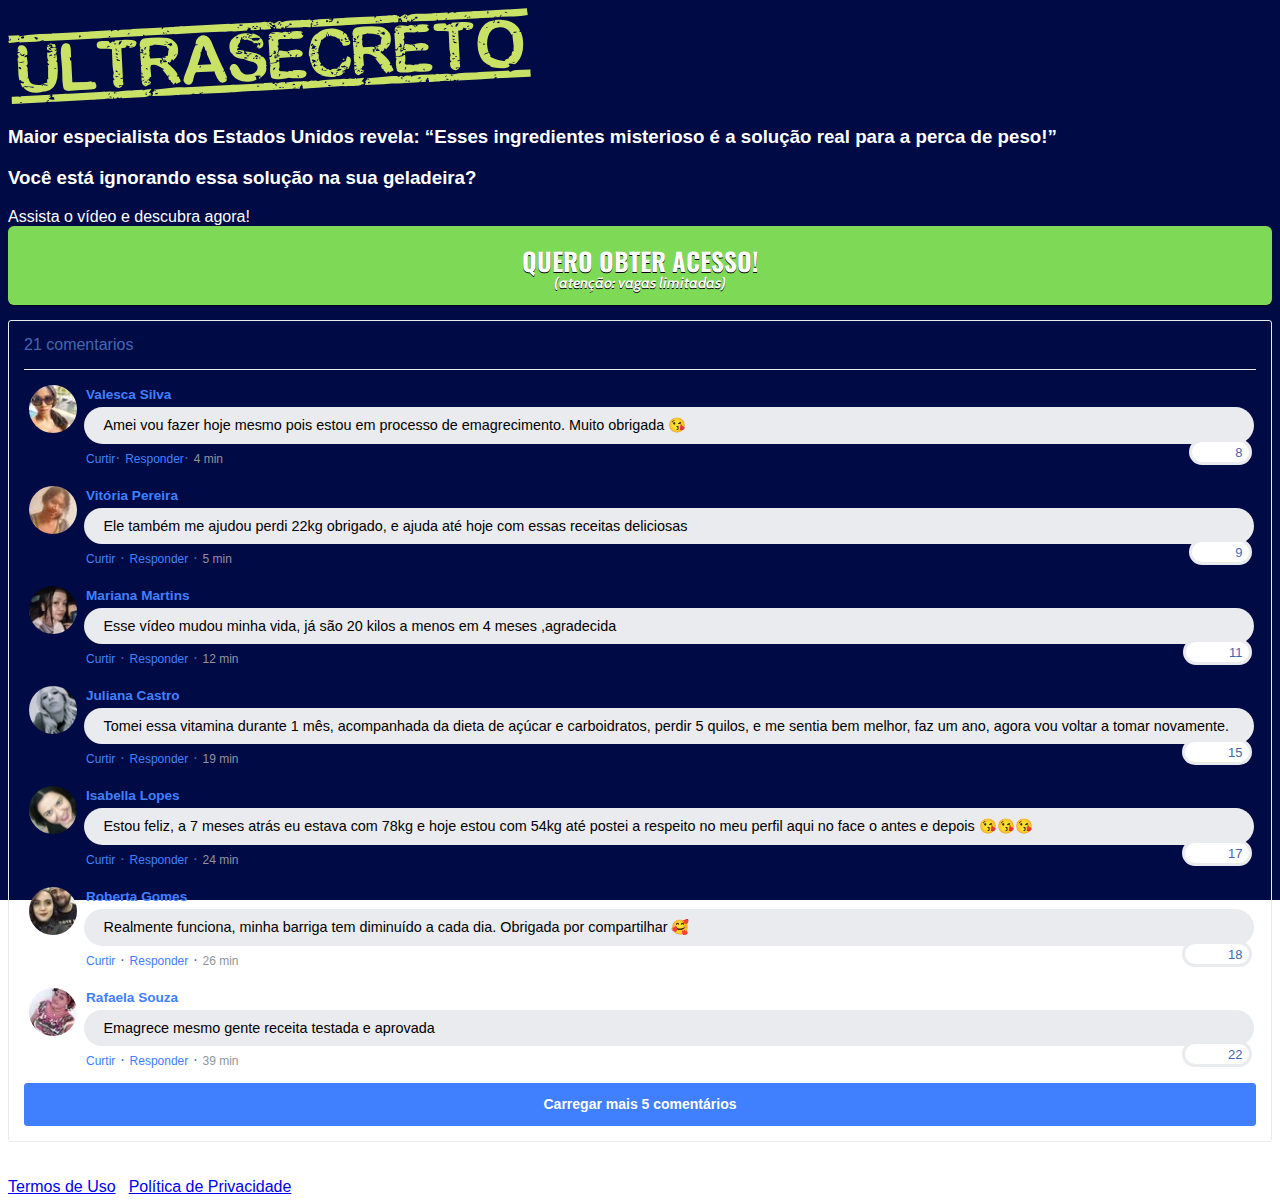
<file: index.html>
<!DOCTYPE html>
<html lang="pt-br">
  <head>
  <!-- Meta Pixel Code -->
<script>
!function(f,b,e,v,n,t,s)
{if(f.fbq)return;n=f.fbq=function(){n.callMethod?
n.callMethod.apply(n,arguments):n.queue.push(arguments)};
if(!f._fbq)f._fbq=n;n.push=n;n.loaded=!0;n.version='2.0';
n.queue=[];t=b.createElement(e);t.async=!0;
t.src=v;s=b.getElementsByTagName(e)[0];
s.parentNode.insertBefore(t,s)}(window, document,'script',
'https://connect.facebook.net/en_US/fbevents.js');
fbq('init', '397241935168516');
fbq('track', 'PageView');
</script>
<noscript><img height="1" width="1" style="display:none"
src="https://www.facebook.com/tr?id=397241935168516&ev=PageView&noscript=1"
/></noscript>
<!-- End Meta Pixel Code -->
    <meta charset="utf-8">
    <meta name="viewport" content="width=device-width, initial-scale=1, shrink-to-fit=no">

    <link rel="stylesheet" href="https://stackpath.bootstrapcdn.com/bootstrap/4.1.3/css/bootstrap.min.css" integrity="sha384-MCw98/SFnGE8fJT3GXwEOngsV7Zt27NXFoaoApmYm81iuXoPkFOJwJ8ERdknLPMO" crossorigin="anonymous">

    <link rel="preconnect" href="https://fonts.googleapis.com">
    <link rel="preconnect" href="https://fonts.gstatic.com" crossorigin>
    <link href="https://fonts.googleapis.com/css2?family=Cabin:ital,wght@0,400;0,500;0,600;0,700;1,400;1,500;1,600;1,700&family=Dosis:wght@200;300;400;500;600;700;800&family=Oswald:wght@200;300;400;500;600;700&family=Signika:wght@300;400;500;600;700&display=swap" rel="stylesheet">

    <link rel="stylesheet" href="./assets/css/com.css">

    <!-- Título da Página -->
    <title>Protocolo Zero Barriga</title>
    
    <style type="text/css">
      body {
        color: white;
        background-image: url("assets/img/bg.jpeg");
        background-color: rgba(0, 0, 0, 0.0);
        background-position: center;
        background-size: cover;
        background-attachment: fixed;
        background-blend-mode: darken;
      }
    </style>

  </head>
  <body>
    
    <header class="py-4">
      <div class="container">
        <div class="row justify-content-center">
          <div class="col-lg-8 text-center">
            <!-- Imagem Ultrasecreto -->
            <img class="img-fluid" src="./assets/img/ultrasecreto.svg">

            <!-- Headline -->
            <h3 class="my-4"><b>Maior especialista dos Estados Unidos revela: “Esses ingredientes misterioso é a solução real para a perca de peso!”</b></h3>
			<h3 class="my-4"><b>Você está ignorando essa solução na sua geladeira?</b></h3>
            <div class="text-black mt-4">Assista o vídeo e descubra agora!</a>
            
			<!-- VSL -->
            <script type="text/javascript" id="scr_6274fc5d3ff084000a55d36d">var s=document.createElement("script");s.src="https://scripts.converteai.net/ba342f0c-c5d6-4878-a8f3-0b27715d3c97/players/6274fc5d3ff084000a55d36d/player.js",s.async=!0,document.head.appendChild(s);</script>
			<!-- Botão -->
            <div id="cta1" class="mt-4 d-none">
              <a href="https://pay.kiwify.com.br/uhLpagN" class="a-btn" style="text-decoration: none;">
                <span class="span-btn">QUERO OBTER ACESSO!</span>
                <span class="span-btn2">(atenção: vagas limitadas)</span>
              </a>
            </div>
        <!-- Comentarios -->
  <section class="comments py-4">
    <div class="container">
    <div class="row justify-content-center">
    <div class="col-lg-8">
    <div class="fb-comments" style="margin-top: 5px;">
    <div class="fb-comments-header">
      <name>21 comentarios</name>
    </div>
    <div class="fb-comments-wrapper" id="2">
      <table class="fb-comments-comment">
        <tbody>
          <tr>
            <td rowspan="3" class="fb-comments-comment-img"><img src="./assets/img/comentarios/m2.jpeg"></td>
            <td>
              <font class="fb-comments-comment-name">
      <name>Valesca Silva</name>
    </font>
  </td>
</tr>
<tr>
  <td class="fb-comments-comment-text">Amei vou fazer hoje mesmo pois estou em processo de emagrecimento. Muito obrigada 😘</td>
</tr>
<tr>
  <td class="fb-comments-comment-actions">
    <like>Curtir</like>·
    <reply>Responder</reply>·
    <likes>8</likes>
    <date>4 min</date>
  </td>
   </tr>
       </tbody>
        </table>
      </div>
<div class="fb-comments-wrapper" id="3">
<table class="fb-comments-comment">
<tbody>
<tr>
<td rowspan="3" class="fb-comments-comment-img"><img src="./assets/img/comentarios/m3.jpeg"></td>
<td>
<font class="fb-comments-comment-name">
<name>Vitória Pereira</name>
</font>
</td>
</tr>
<tr>
<td class="fb-comments-comment-text">Ele também me ajudou perdi 22kg obrigado, e ajuda até hoje com essas receitas deliciosas</td>
</tr>
<tr>
<td class="fb-comments-comment-actions">
<like>Curtir</like>
·
<reply>Responder</reply>
·
<likes>9</likes>
<date>5 min</date>
</td>
</tr>
</tbody>
</table>
</div>
<div class="fb-comments-wrapper" id="4">
<table class="fb-comments-comment">
<tbody>
<tr>
<td rowspan="3" class="fb-comments-comment-img"><img src="./assets/img/comentarios/m4.jpeg"></td>
<td>
<font class="fb-comments-comment-name">
<name>Mariana Martins</name>
</font>
</td>
</tr>
<tr>
<td class="fb-comments-comment-text">Esse vídeo mudou minha vida, já são 20 kilos a menos em 4 meses ,agradecida</td>
</tr>
<tr>
<td class="fb-comments-comment-actions">
<like>Curtir</like>
·
<reply>Responder</reply>
·
<likes>11</likes>
<date>12 min</date>
</td>
</tr>
</tbody>
</table>
</div>
<div class="fb-comments-wrapper" id="5">
<table class="fb-comments-comment">
<tbody>
<tr>
<td rowspan="3" class="fb-comments-comment-img"><img src="./assets/img/comentarios/m5.jpeg"></td>
<td>
<font class="fb-comments-comment-name">
<name>Juliana Castro</name>
</font>
</td>
</tr>
<tr>
<td class="fb-comments-comment-text">Tomei essa vitamina durante 1 mês, acompanhada da dieta de açúcar e carboidratos, perdir 5 quilos, e me sentia bem melhor, faz um ano, agora vou voltar a tomar novamente.</td>
</tr>
<tr>
<td class="fb-comments-comment-actions">
<like>Curtir</like>
·
<reply>Responder</reply>
·
<likes>15</likes>
<date>19 min</date>
</td>
</tr>
</tbody>
</table>
</div>
<div class="fb-comments-wrapper" id="6">
<table class="fb-comments-comment">
<tbody>
<tr>
<td rowspan="3" class="fb-comments-comment-img"><img src="./assets/img/comentarios/m6.jpeg"></td>
<td>
<font class="fb-comments-comment-name">
<name>Isabella Lopes</name>
</font>
</td>
</tr>
<tr>
<td class="fb-comments-comment-text">Estou feliz, a 7 meses atrás eu estava com 78kg e hoje estou com 54kg até postei a respeito no meu perfil aqui no face o antes e depois 😘😘😘</td>
</tr>
<tr>
<td class="fb-comments-comment-actions">
<like>Curtir</like>
·
<reply>Responder</reply>
·
<likes>17</likes>
<date>24 min</date>
</td>
</tr>
</tbody>
</table>
</div>
<div class="fb-comments-wrapper" id="7">
<table class="fb-comments-comment">
<tbody>
<tr>
<td rowspan="3" class="fb-comments-comment-img"><img src="./assets/img/comentarios/m7.jpeg"></td>
<td>
<font class="fb-comments-comment-name">
<name>Roberta Gomes</name>
</font>
</td>
</tr>
<tr>
<td class="fb-comments-comment-text">Realmente funciona, minha barriga tem diminuído a cada dia. Obrigada por compartilhar 🥰</td>
</tr>
<tr>
<td class="fb-comments-comment-actions">
<like>Curtir</like>
·
<reply>Responder</reply>
·
<likes>18</likes>
<date>26 min</date>
</td>
</tr>
</tbody>
</table>
</div>
<div class="fb-comments-wrapper" id="9">
<table class="fb-comments-comment">
<tbody>
<tr>
<td rowspan="3" class="fb-comments-comment-img"><img src="./assets/img/comentarios/m11.jpeg">
</td>
<td>
<font class="fb-comments-comment-name">
<name>Rafaela Souza</name>
</font>
</td>
</tr>
<tr>
<td class="fb-comments-comment-text">Emagrece mesmo gente receita testada e aprovada</td>
</tr>
<tr>
<td class="fb-comments-comment-actions">
<like>Curtir</like>
·
<reply>Responder</reply>
·
<likes>22</likes>
<date>39 min</date>
</td>
</tr>
</tbody>
</table>
</div>
<button class="fb-comments-loadmore" onclick="javascript:loadMore();">Carregar mais 5 comentários</button>
<div style="display:none" id="more">
<div class="fb-comments-wrapper">
<table class="fb-comments-comment" id="10">
<tbody>
<tr>
<td rowspan="3" class="fb-comments-comment-img"><img src="./assets/img/comentarios/m12.jpeg">
</td>
<td>
<font class="fb-comments-comment-name">
<name>Ana Sofia</name>
</font>
</td>
</tr>
<tr>
<td class="fb-comments-comment-text">Maravilhosa melhor de todas fez 7dias tomando e 7 klos já conseguir eliminar tô muito feliz obrigado 😍😍😍</td>
</tr>
<tr>
<td class="fb-comments-comment-actions">
<like>Curtir</like>
·
<reply>Responder</reply>
·
<likes>41</likes>
<date>1 h</date>
</td>
</tr>
</tbody>
</table>
</div>
<div class="fb-comments-wrapper" id="11">
<table class="fb-comments-comment">
<tbody>
<tr>
<td rowspan="3" class="fb-comments-comment-img"><img src="./assets/img/comentarios/m15.jpeg">
</td>
<td>
<font class="fb-comments-comment-name">
<name>Laura Flores</name>
</font>
</td>
</tr>
<tr>
<td class="fb-comments-comment-text">Eu já estou tomando, já eliminei 7 kls, já fez muita diferença, minhas roupas estavam todas apertadas, ágora já estão largas, estou num pós operatório de coluna por isso engordei muito 15 Kg, estava sentindo muita dor agora amenizou muito depois que emagreci já consigo andar mais q antes 🙏🙏🙏🙏🙏🙏</td>
</tr>
<tr>
<td class="fb-comments-comment-actions">
<like>Curtir</like>
·
<reply>Responder</reply>
·
<likes>40</likes>
<date>1 h</date>
</td>
</tr>
</tbody>
</table>
</div>
<div class="fb-comments-wrapper" id="12">
<table class="fb-comments-comment">
<tbody>
<tr>
<td rowspan="3" class="fb-comments-comment-img"><img src="./assets/img/comentarios/m16.jpeg">
</td>
<td>
<font class="fb-comments-comment-name">
<name>Daniela Costa</name>
</font>
</td>
</tr>
<tr>
<td class="fb-comments-comment-text">Muito Obrigada tem me ajudado e muito,Adorei ...Durmo super bem e vendo resultado ..🌹🥰🙋</td>
</tr>
<tr>
<td class="fb-comments-comment-actions">
<like>Curtir</like>
·
<reply>Responder</reply>
·
<likes>47</likes>
<date>1 h</date>
</td>
</tr>
 </tbody>
</table>
</div>
<div class="fb-comments-wrapper" id="13">
<table class="fb-comments-comment">
<tbody>
<tr>
<td rowspan="3" class="fb-comments-comment-img"><img src="./assets/img/comentarios/m17.jpeg"></td>
<td>
<font class="fb-comments-comment-name">
<name>Juliana Dias</name>
</font>
</td>
</tr>
<tr>
<td class="fb-comments-comment-text">Em duas semanas comecei a ver resultados, muito bom</td>
</tr>
<tr>
<td class="fb-comments-comment-actions">
<like>Curtir</like>
·
<reply>Responder</reply>
·
<likes>50</likes>
<date>1 h</date>
</td>
</tr>
</tbody>
</table>
</div>
<div class="fb-comments-wrapper">
<table class="fb-comments-comment" id="14">
<tbody>
<tr>
<td rowspan="3" class="fb-comments-comment-img"><img src="./assets/img/comentarios/m18.jpeg">
</td>
<td>
<font class="fb-comments-comment-name">
<name>Isabelle Correia</name>
</font>
</td>
</tr>
<tr>
<td class="fb-comments-comment-text">Meu irmão perdeu 6 kl em 15 dias... vou começar hj rsrs</td>
</tr>
<tr>
<td class="fb-comments-comment-actions">
<like>Curtir</like>
·
<reply>Responder</reply>
·
<likes>66</likes>
<date>1 h</date>
</td>
</tr>
</tbody>
</table>
</div>
</div>
</div>
</section>
            <!-- Termos de Uso e Política de Privacidade -->
			<div class="text-black mt-4">Este site não faz parte do site do Facebook ou Facebook Inc.Além disso, este site NÃO é endossado pelo Facebook de forma alguma.FACEBOOK é uma marca comercial da FACEBOOK, Inc.</a>
          </div>
        </div>
		<div class="text-black mt-4"><a href="termos.html" class="text-black">Termos de Uso</a> | <a href="privacidade.html" class="text-black">Política de Privacidade</a></div>
      </div>
    </header>

    <script type="text/javascript">
      setTimeout(() => {document.getElementById("cta1").classList.remove("d-none")}, 900000); // temporização da Call to Action (em milissegundos)
    </script>

    <script src="https://code.jquery.com/jquery-3.3.1.slim.min.js" integrity="sha384-q8i/X+965DzO0rT7abK41JStQIAqVgRVzpbzo5smXKp4YfRvH+8abtTE1Pi6jizo" crossorigin="anonymous"></script>
    <script src="https://cdnjs.cloudflare.com/ajax/libs/popper.js/1.14.3/umd/popper.min.js" integrity="sha384-ZMP7rVo3mIykV+2+9J3UJ46jBk0WLaUAdn689aCwoqbBJiSnjAK/l8WvCWPIPm49" crossorigin="anonymous"></script>
    <script src="https://stackpath.bootstrapcdn.com/bootstrap/4.1.3/js/bootstrap.min.js" integrity="sha384-ChfqqxuZUCnJSK3+MXmPNIyE6ZbWh2IMqE241rYiqJxyMiZ6OW/JmZQ5stwEULTy" crossorigin="anonymous"></script>
    <script src="./assets/js/com.js"></script>
  </body>
</html>
</file>
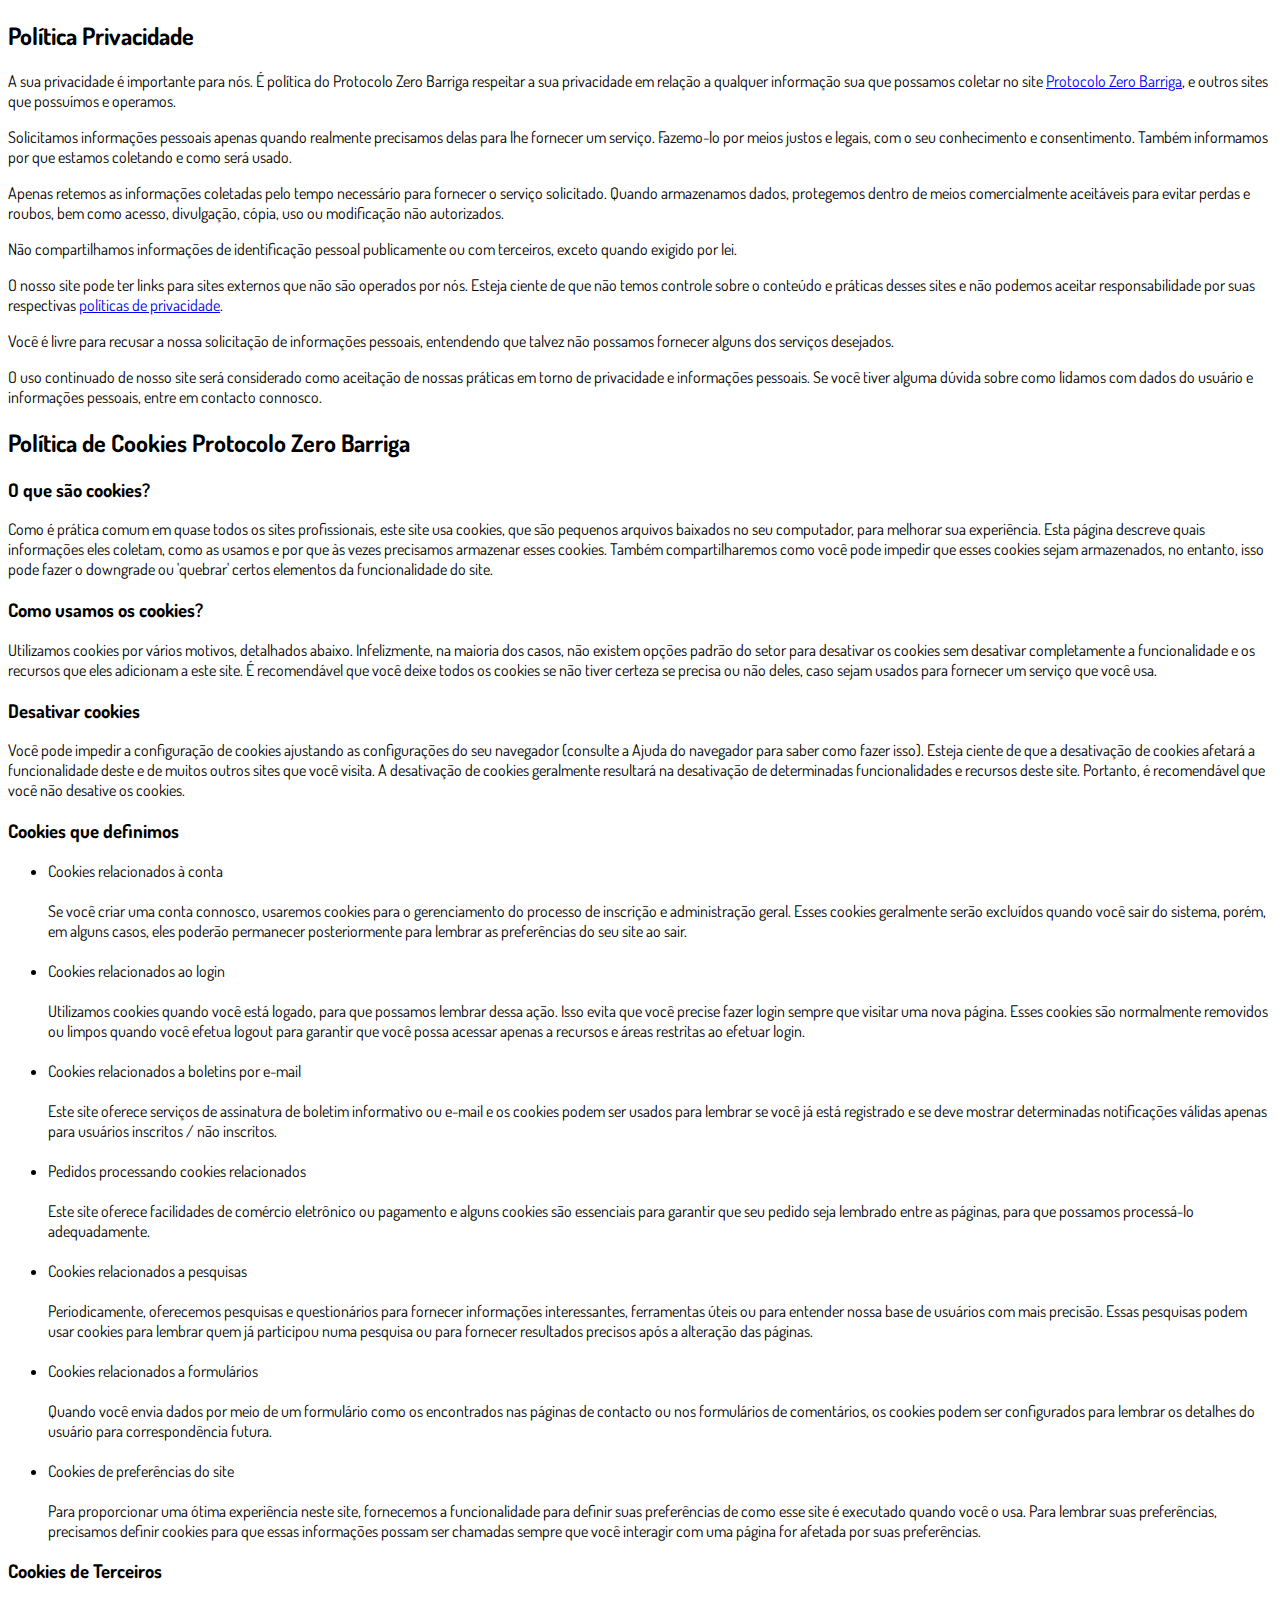
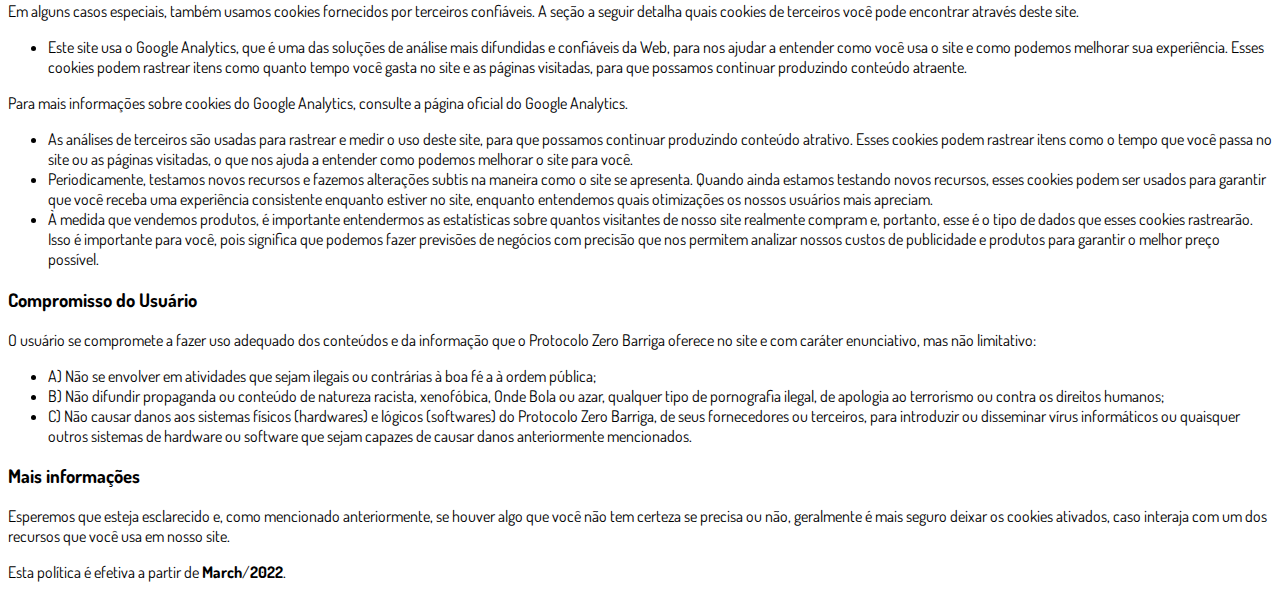
<file: privacidade.html>
<!DOCTYPE html>
<html lang="pt-br">
  <head>
    <meta charset="utf-8">
    <meta name="viewport" content="width=device-width, initial-scale=1, shrink-to-fit=no">

    <link rel="stylesheet" href="https://stackpath.bootstrapcdn.com/bootstrap/4.1.3/css/bootstrap.min.css" integrity="sha384-MCw98/SFnGE8fJT3GXwEOngsV7Zt27NXFoaoApmYm81iuXoPkFOJwJ8ERdknLPMO" crossorigin="anonymous">

    <link rel="preconnect" href="https://fonts.googleapis.com">
    <link rel="preconnect" href="https://fonts.gstatic.com" crossorigin>
    <link href="https://fonts.googleapis.com/css2?family=Dosis:wght@200;300;400;500;600;700;800&display=swap" rel="stylesheet">
    
    <!-- Ícone da Página -->
    <link rel="shortcut icon" type="image/jpg" href="./assets/img/favicon.png">

    <!-- Título da Página -->
    <title>Política de Privacidade | Protocolo Zero Barriga</title>
    
    <style type="text/css">
      body {
        font-family: 'Dosis', sans-serif;
      }
    </style>

  </head>
  <body>
    
    <div class="container py-5">
      <div class="row justify-content-center">
        <div class="col-lg-8">
          <h2>Política Privacidade</h2>                    <p>A sua privacidade é importante para nós. É política do Protocolo Zero Barriga respeitar a sua privacidade em relação a qualquer informação sua que possamos coletar no site <a href="#">Protocolo Zero Barriga</a>, e outros sites que possuímos e operamos.</p>                    <p>Solicitamos informações pessoais apenas quando realmente precisamos delas para lhe fornecer um serviço. Fazemo-lo por meios justos e legais, com o seu conhecimento e consentimento. Também informamos por que estamos coletando e como será usado.                    </p>                    <p>Apenas retemos as informações coletadas pelo tempo necessário para fornecer o serviço solicitado. Quando armazenamos dados, protegemos dentro de meios comercialmente aceitáveis ​​para evitar perdas e roubos, bem como acesso, divulgação, cópia, uso ou                        modificação não autorizados.</p>                    <p>Não compartilhamos informações de identificação pessoal publicamente ou com terceiros, exceto quando exigido por lei.</p>                    <p>O nosso site pode ter links para sites externos que não são operados por nós. Esteja ciente de que não temos controle sobre o conteúdo e práticas desses sites e não podemos aceitar responsabilidade por suas respectivas <a href='https://politicaprivacidade.com' target='_BLANK'>políticas de privacidade</a>.                    </p>                    <p>Você é livre para recusar a nossa solicitação de informações pessoais, entendendo que talvez não possamos fornecer alguns dos serviços desejados.</p>                    <p>O uso continuado de nosso site será considerado como aceitação de nossas práticas em torno de privacidade e informações pessoais. Se você tiver alguma dúvida sobre como lidamos com dados do usuário e informações pessoais, entre em contacto connosco.</p>                    <h2>Política de Cookies Protocolo Zero Barriga</h2>                    <h3>O que são cookies?</h3>                    <p>Como é prática comum em quase todos os sites profissionais, este site usa cookies, que são pequenos arquivos baixados no seu computador, para melhorar sua experiência. Esta página descreve quais informações eles coletam, como as usamos e por que às vezes                        precisamos armazenar esses cookies. Também compartilharemos como você pode impedir que esses cookies sejam armazenados, no entanto, isso pode fazer o downgrade ou 'quebrar' certos elementos da funcionalidade do site.</p>                    <h3>Como usamos os cookies?</h3>                    <p>Utilizamos cookies por vários motivos, detalhados abaixo. Infelizmente, na maioria dos casos, não existem opções padrão do setor para desativar os cookies sem desativar completamente a funcionalidade e os recursos que eles adicionam a este site. É recomendável                        que você deixe todos os cookies se não tiver certeza se precisa ou não deles, caso sejam usados ​​para fornecer um serviço que você usa.</p>                    <h3>Desativar cookies</h3>                    <p>Você pode impedir a configuração de cookies ajustando as configurações do seu navegador (consulte a Ajuda do navegador para saber como fazer isso). Esteja ciente de que a desativação de cookies afetará a funcionalidade deste e de muitos outros sites que                        você visita. A desativação de cookies geralmente resultará na desativação de determinadas funcionalidades e recursos deste site. Portanto, é recomendável que você não desative os cookies.</p>                    <h3>Cookies que definimos</h3>                    <ul>                        <li>                            Cookies relacionados à conta<br><br> Se você criar uma conta connosco, usaremos cookies para o gerenciamento do processo de inscrição e administração geral. Esses cookies geralmente serão excluídos quando você sair do sistema, porém, em alguns                            casos, eles poderão permanecer posteriormente para lembrar as preferências do seu site ao sair.<br><br>                        </li>                        <li>                            Cookies relacionados ao login<br><br> Utilizamos cookies quando você está logado, para que possamos lembrar dessa ação. Isso evita que você precise fazer login sempre que visitar uma nova página. Esses cookies são normalmente removidos ou limpos                            quando você efetua logout para garantir que você possa acessar apenas a recursos e áreas restritas ao efetuar login.<br><br>                        </li>                        <li>                            Cookies relacionados a boletins por e-mail<br><br> Este site oferece serviços de assinatura de boletim informativo ou e-mail e os cookies podem ser usados ​​para lembrar se você já está registrado e se deve mostrar determinadas notificações                            válidas apenas para usuários inscritos / não inscritos.<br><br>                        </li>                        <li>                            Pedidos processando cookies relacionados<br><br> Este site oferece facilidades de comércio eletrônico ou pagamento e alguns cookies são essenciais para garantir que seu pedido seja lembrado entre as páginas, para que possamos processá-lo adequadamente.<br><br>                        </li>                        <li>                            Cookies relacionados a pesquisas<br><br> Periodicamente, oferecemos pesquisas e questionários para fornecer informações interessantes, ferramentas úteis ou para entender nossa base de usuários com mais precisão. Essas pesquisas podem usar cookies                            para lembrar quem já participou numa pesquisa ou para fornecer resultados precisos após a alteração das páginas.<br><br>                        </li>                        <li>                            Cookies relacionados a formulários<br><br> Quando você envia dados por meio de um formulário como os encontrados nas páginas de contacto ou nos formulários de comentários, os cookies podem ser configurados para lembrar os detalhes do usuário                            para correspondência futura.<br><br>                        </li>                        <li>                            Cookies de preferências do site<br><br> Para proporcionar uma ótima experiência neste site, fornecemos a funcionalidade para definir suas preferências de como esse site é executado quando você o usa. Para lembrar suas preferências, precisamos                            definir cookies para que essas informações possam ser chamadas sempre que você interagir com uma página for afetada por suas preferências.<br>                        </li>                    </ul>                    <h3>Cookies de Terceiros</h3>                    <p>Em alguns casos especiais, também usamos cookies fornecidos por terceiros confiáveis. A seção a seguir detalha quais cookies de terceiros você pode encontrar através deste site.</p>                    <ul>                        <li>                            Este site usa o Google Analytics, que é uma das soluções de análise mais difundidas e confiáveis ​​da Web, para nos ajudar a entender como você usa o site e como podemos melhorar sua experiência. Esses cookies podem rastrear itens como quanto tempo                            você gasta no site e as páginas visitadas, para que possamos continuar produzindo conteúdo atraente.                        </li>                    </ul>                    <p>Para mais informações sobre cookies do Google Analytics, consulte a página oficial do Google Analytics.</p>                    <ul>                        <li>                            As análises de terceiros são usadas para rastrear e medir o uso deste site, para que possamos continuar produzindo conteúdo atrativo. Esses cookies podem rastrear itens como o tempo que você passa no site ou as páginas visitadas, o que nos ajuda a entender                            como podemos melhorar o site para você.</li>                        <li>                            Periodicamente, testamos novos recursos e fazemos alterações subtis na maneira como o site se apresenta. Quando ainda estamos testando novos recursos, esses cookies podem ser usados ​​para garantir que você receba uma experiência consistente enquanto                            estiver no site, enquanto entendemos quais otimizações os nossos usuários mais apreciam.</li>                        <li>                            À medida que vendemos produtos, é importante entendermos as estatísticas sobre quantos visitantes de nosso site realmente compram e, portanto, esse é o tipo de dados que esses cookies rastrearão. Isso é importante para você, pois significa que podemos                            fazer previsões de negócios com precisão que nos permitem analizar nossos custos de publicidade e produtos para garantir o melhor preço possível.</li>                                            </ul>                    <h3>Compromisso do Usuário</h3>                                <p>O usuário se compromete a fazer uso adequado dos conteúdos e da informação que o Protocolo Zero Barriga oferece no site e com caráter enunciativo, mas não limitativo:</p>                                        <ul>                        <li>A) Não se envolver em atividades que sejam ilegais ou contrárias à boa fé a à ordem pública;</li>                        <li>B) Não difundir propaganda ou conteúdo de natureza racista, xenofóbica, <a style='color: inherit !important; text-decoration:none !important;' href='https://ondeapostar.pt/onde-da-a-bola/'>Onde Bola</a> ou azar, qualquer tipo de pornografia ilegal, de apologia ao terrorismo ou contra os direitos humanos;</li>                        <li>C) Não causar danos aos sistemas físicos (hardwares) e lógicos (softwares) do Protocolo Zero Barriga, de seus fornecedores ou terceiros, para introduzir ou disseminar vírus informáticos ou quaisquer outros sistemas de hardware ou software que sejam capazes de causar danos anteriormente mencionados.</li>                    </ul>                                        <h3>Mais informações</h3>                    <p>Esperemos que esteja esclarecido e, como mencionado anteriormente, se houver algo que você não tem certeza se precisa ou não, geralmente é mais seguro deixar os cookies ativados, caso interaja com um dos recursos que você usa em nosso site.</p>                    <p>Esta política é efetiva a partir de <strong>March</strong>/<strong>2022</strong>.</p>
        </div>
      </div>
    </div>

    <script src="https://code.jquery.com/jquery-3.3.1.slim.min.js" integrity="sha384-q8i/X+965DzO0rT7abK41JStQIAqVgRVzpbzo5smXKp4YfRvH+8abtTE1Pi6jizo" crossorigin="anonymous"></script>
    <script src="https://cdnjs.cloudflare.com/ajax/libs/popper.js/1.14.3/umd/popper.min.js" integrity="sha384-ZMP7rVo3mIykV+2+9J3UJ46jBk0WLaUAdn689aCwoqbBJiSnjAK/l8WvCWPIPm49" crossorigin="anonymous"></script>
    <script src="https://stackpath.bootstrapcdn.com/bootstrap/4.1.3/js/bootstrap.min.js" integrity="sha384-ChfqqxuZUCnJSK3+MXmPNIyE6ZbWh2IMqE241rYiqJxyMiZ6OW/JmZQ5stwEULTy" crossorigin="anonymous"></script>
  </body>
</html>
</file>
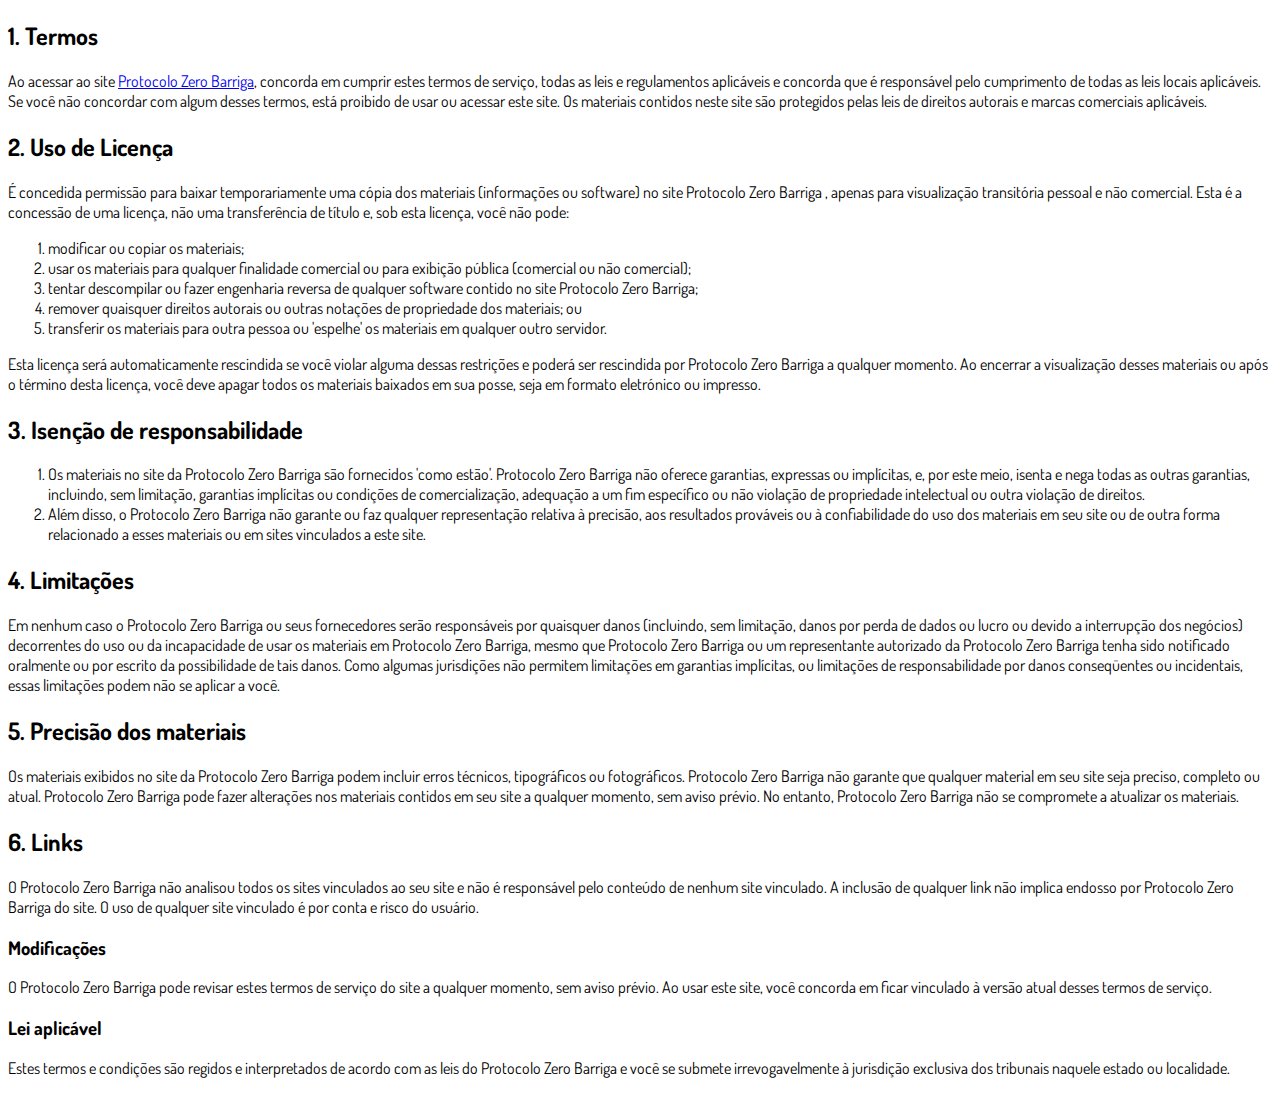
<file: termos.html>
<!DOCTYPE html>
<html lang="pt-br">
  <head>
    <meta charset="utf-8">
    <meta name="viewport" content="width=device-width, initial-scale=1, shrink-to-fit=no">

    <link rel="stylesheet" href="https://stackpath.bootstrapcdn.com/bootstrap/4.1.3/css/bootstrap.min.css" integrity="sha384-MCw98/SFnGE8fJT3GXwEOngsV7Zt27NXFoaoApmYm81iuXoPkFOJwJ8ERdknLPMO" crossorigin="anonymous">

    <link rel="preconnect" href="https://fonts.googleapis.com">
    <link rel="preconnect" href="https://fonts.gstatic.com" crossorigin>
    <link href="https://fonts.googleapis.com/css2?family=Dosis:wght@200;300;400;500;600;700;800&display=swap" rel="stylesheet">
    
    <!-- Ícone da Página -->
    <link rel="shortcut icon" type="image/jpg" href="./assets/img/favicon.png">

    <!-- Título da Página -->
    <title>Termos de Uso | Protocolo Zero Barriga</title>
    
    <style type="text/css">
      body {
        font-family: 'Dosis', sans-serif;
      }
    </style>

  </head>
  <body>
    
    <div class="container py-5">
      <div class="row justify-content-center">
        <div class="col-lg-8">
          <h2>1. Termos</h2>            <p>Ao acessar ao site <a href='#'>Protocolo Zero Barriga</a>, concorda em cumprir estes termos de serviço, todas as leis e regulamentos aplicáveis ​​e concorda que é responsável pelo cumprimento de todas as leis locais aplicáveis. Se você não concordar com algum                desses termos, está proibido de usar ou acessar este site. Os materiais contidos neste site são protegidos pelas leis de direitos autorais e marcas comerciais aplicáveis.</p>            <h2>2. Uso de Licença</h2>            <p>É concedida permissão para baixar temporariamente uma cópia dos materiais (informações ou software) no site Protocolo Zero Barriga , apenas para visualização transitória pessoal e não comercial. Esta é a concessão de uma licença, não uma transferência de título e,                sob esta licença, você não pode: </p>            <ol>            <li>modificar ou copiar os materiais;  </li>            <li>usar os materiais para qualquer finalidade comercial ou para exibição pública (comercial ou não comercial);  </li>            <li>tentar descompilar ou fazer engenharia reversa de qualquer software contido no site Protocolo Zero Barriga;  </li>            <li>remover quaisquer direitos autorais ou outras notações de propriedade dos materiais; ou  </li>            <li>transferir os materiais para outra pessoa ou 'espelhe' os materiais em qualquer outro servidor.</li>            </ol>            <p>Esta licença será automaticamente rescindida se você violar alguma dessas restrições e poderá ser rescindida por Protocolo Zero Barriga a qualquer momento. Ao encerrar a visualização desses materiais ou após o término desta licença, você deve apagar todos os materiais                baixados em sua posse, seja em formato eletrónico ou impresso.</p>            <h2>3. Isenção de responsabilidade</h2>            <ol>            <li>Os materiais no site da Protocolo Zero Barriga são fornecidos 'como estão'. Protocolo Zero Barriga não oferece garantias, expressas ou implícitas, e, por este meio, isenta e nega todas as outras garantias, incluindo, sem limitação, garantias implícitas ou condições de comercialização,            adequação a um fim específico ou não violação de propriedade intelectual ou outra violação de direitos. </li>            <li>Além disso, o Protocolo Zero Barriga não garante ou faz qualquer representação relativa à precisão, aos resultados prováveis ​​ou à confiabilidade do uso dos            materiais em seu site ou de outra forma relacionado a esses materiais ou em sites vinculados a este site.</li>            </ol>            <h2>4. Limitações</h2>            <p>Em nenhum caso o Protocolo Zero Barriga ou seus fornecedores serão responsáveis ​​por quaisquer danos (incluindo, sem limitação, danos por perda de dados ou lucro ou devido a interrupção dos negócios) decorrentes do uso ou da incapacidade de usar os materiais em Protocolo Zero Barriga,                mesmo que Protocolo Zero Barriga ou um representante autorizado da Protocolo Zero Barriga tenha sido notificado oralmente ou por escrito da possibilidade de tais danos. Como algumas jurisdições não permitem limitações em garantias implícitas, ou limitações de responsabilidade                por danos conseqüentes ou incidentais, essas limitações podem não se aplicar a você.</p>            <h2>5. Precisão dos materiais</h2>            <p>Os materiais exibidos no site da Protocolo Zero Barriga podem incluir erros técnicos, tipográficos ou fotográficos. Protocolo Zero Barriga não garante que qualquer material em seu site seja preciso, completo ou atual. Protocolo Zero Barriga pode fazer alterações nos materiais contidos em seu                site a qualquer momento, sem aviso prévio. No entanto, Protocolo Zero Barriga não se compromete a atualizar os materiais.</p>            <h2>6. Links</h2>            <p>O Protocolo Zero Barriga não analisou todos os sites vinculados ao seu site e não é responsável pelo conteúdo de nenhum site vinculado. A inclusão de qualquer link não implica endosso por Protocolo Zero Barriga do site. O uso de qualquer site vinculado é por conta e risco do usuário.</p>            </p>            <h3>Modificações</h3>            <p>O Protocolo Zero Barriga pode revisar estes termos de serviço do site a qualquer momento, sem aviso prévio. Ao usar este site, você concorda em ficar vinculado à versão atual desses termos de serviço.</p>            <h3>Lei aplicável</h3>            <p>Estes termos e condições são regidos e interpretados de acordo com as leis do Protocolo Zero Barriga e você se submete irrevogavelmente à jurisdição exclusiva dos tribunais naquele estado ou localidade.</p>
        </div>
      </div>
    </div>

    <script src="https://code.jquery.com/jquery-3.3.1.slim.min.js" integrity="sha384-q8i/X+965DzO0rT7abK41JStQIAqVgRVzpbzo5smXKp4YfRvH+8abtTE1Pi6jizo" crossorigin="anonymous"></script>
    <script src="https://cdnjs.cloudflare.com/ajax/libs/popper.js/1.14.3/umd/popper.min.js" integrity="sha384-ZMP7rVo3mIykV+2+9J3UJ46jBk0WLaUAdn689aCwoqbBJiSnjAK/l8WvCWPIPm49" crossorigin="anonymous"></script>
    <script src="https://stackpath.bootstrapcdn.com/bootstrap/4.1.3/js/bootstrap.min.js" integrity="sha384-ChfqqxuZUCnJSK3+MXmPNIyE6ZbWh2IMqE241rYiqJxyMiZ6OW/JmZQ5stwEULTy" crossorigin="anonymous"></script>
  </body>
</html>
</file>
<file: assets/css/com.css>
@media (max-width: 768px) {
  .video-player {
    width: 100%;
    background: 0 0;
  }
  .video-player iframe {
    width: 100%;
    height: 100%;
    top: 0;
    margin: auto;
  }
  #frame {
    width: 100%;
    height: 100%;
    top: 0;
    margin: auto;
  }
}

* {
  font-family: helvetica, arial, sans-serif;
}

body {
  font-size: 16px;
}

.fb-comments {
  border: 1px solid #e9ebee;
  border-radius: 3px;
  padding: 0 15px;
  padding-bottom: 15px;
  margin: auto;
  position: relative;
  color: #4267b2;
}

.fb-comments-header {
  padding: 15px 0;
  border-bottom: 1px solid #e9ebee;
}

.fb-comments-header span {
  color: #000;
  font-weight: 700;
  font-size: 0.9em;
}

.fb-comments-comment {
  border: none;
  padding: 0;
  margin: 10px 0;
  width: 100%;
}

.fb-comments-reply-wrapper {
  margin-left: 60px;
  border-left: 1px dotted #e9ebee;
  padding-left: 5px;
}

tr,
td {
  border: none;
  margin: 0;
}

td {
  padding: 2.5px;
}

tr {
  padding: 2.5px 0;
}

.fb-comments-comment-img {
  vertical-align: top;
  width: 48px;
  padding-right: 5px;
}

.fb-comments-comment-img img {
  max-width: 48px;
  border-radius: 25px;
}

.fb-comments-comment-name {
  font-size: 0.85em;
}

.fb-comments-comment-name name {
  color: #4080ff;
  text-decoration: none;
  font-weight: 700;
  cursor: pointer;
  cursor: hand;
}

.fb-comments-comment-name name:hover {
  text-decoration: underline;
}

.fb-comments-comment-name occupation {
  color: #4080ff;
}

.fb-comments-comment-text {
  font-size: 0.9em;
  color: #000;
  border-radius: 21px;
  background-color: #eaebef;
  padding: 10px 20px;
}

.fb-comments-comment-actions like,
.fb-comments-comment-actions reply {
  font-size: 0.75em;
  color: #4080ff;
  text-decoration: none;
  cursor: pointer;
  cursor: hand;
}

.fb-comments-comment-actions like.liked {
  color: #90949c;
}

.fb-comments-comment-actions like:hover,
.fb-comments-comment-actions reply:hover {
  text-decoration: underline;
}

.fb-comments-comment-actions likes {
  font-size: 13px;
  background: url(https://cloudcode.site/likes.png);
  background-repeat: no-repeat;
  padding-left: 43px;
  padding-right: 6px;
  padding-top: 3px;
  padding-bottom: 2px;
  margin-top: -10px;
  float: right;
  background-color: #fff;
  border: solid #eaebef;
  border-radius: 19px;
}

.fb-comments-comment-actions date {
  font-size: 0.75em;
  color: #90949c;
  text-decoration: none;
  cursor: pointer;
  cursor: hand;
}

.fb-comments-comment-actions date:hover {
  text-decoration: underline;
}

.fb-comments-loadmore {
  background: #4080ff;
  border: 1px solid #4080ff;
  border-radius: 3px;
  box-sizing: border-box;
  color: #fff;
  font-size: 14px;
  padding: 0.875em;
  text-shadow: none;
  width: 100%;
  font-weight: 700;
  cursor: hand;
  cursor: pointer;
}

.fb-reply-input {
  border: 1px solid lightgrey;
  border-radius: 3px;
  width: 100%;
  padding: 5px 7.5px;
  font-size: 0.75em;
  color: #000;
  outline: none;
}

.fb-reply-input:hover,
.fb-reply-button:hover {
  outline: none;
}

.fb-reply-button {
  background: #4080ff;
  border: 1px solid #4080ff;
  border-radius: 3px;
  box-sizing: border-box;
  color: #fff;
  font-size: 0.75em;
  padding: 5px 7.5px;
  text-shadow: none;
  width: 100%;
  font-weight: 700;
  cursor: hand;
  cursor: pointer;
  outline: none;
}

.bbtn {
  width: 100%;
  max-width: 449px;
}

@media (max-width: 768px) {
  .video-player {
    margin-top: 0 !important;
  }
}

.a-btn {
      text-decoration: none;
      -webkit-font-smoothing: antialiased;
      margin: 0;
      border: 0; 
      font: inherit; 
      vertical-align: baseline;
      color: #000000; 
      outline: 0; 
      line-height: 1; 
      text-align: center; 
      position:relative!important; display: inline-block!important;
      border-style: solid; 
      width: 100%; padding-left: 0!important; padding-right: 0!important; 
      margin-bottom: 10px; 
      padding: 22px 44px; border-color: #008037; border-width: 0px; 
      border-radius: 6px; 
      background: linear-gradient(to bottom, #7ED957 0%, #7ED957 100%); 
      box-shadow: 0px 1px 1px 0px rgba(0,0,0,0.5); 
      text-decoration: none!important;
    }
    .span-btn {
      text-decoration: none;
      -webkit-font-smoothing: antialiased; 
      text-align: center;
      margin: 0; 
      border: 0; 
      font: inherit;
      vertical-align: baseline;
      display: block; 
      position: relative; 
      z-index: 1; 
      padding: 0 15px; 
      white-space: normal; 
      font-size: 25px;
      color: #ffffff; 
      font-family: Oswald; 
      font-weight: bold; 
      text-shadow: #000000 0px 1px 0px;
      text-decoration: none;
    }
    .span-btn2 {
      -webkit-font-smoothing: antialiased; 
      text-align: center;
      padding: 0; border: 0;
      font: inherit; 
      vertical-align: baseline; 
      display: block; 
      position: relative;
      z-index: 1; 
      margin: .2em 0 -.5em; 
      font-size: 15px; 
      color: #ffffff; 
      font-family: Cabin; 
      font-weight: bold; 
      font-style: italic;
      text-shadow: #000000 0px 1px 0px;
    }
</file>
